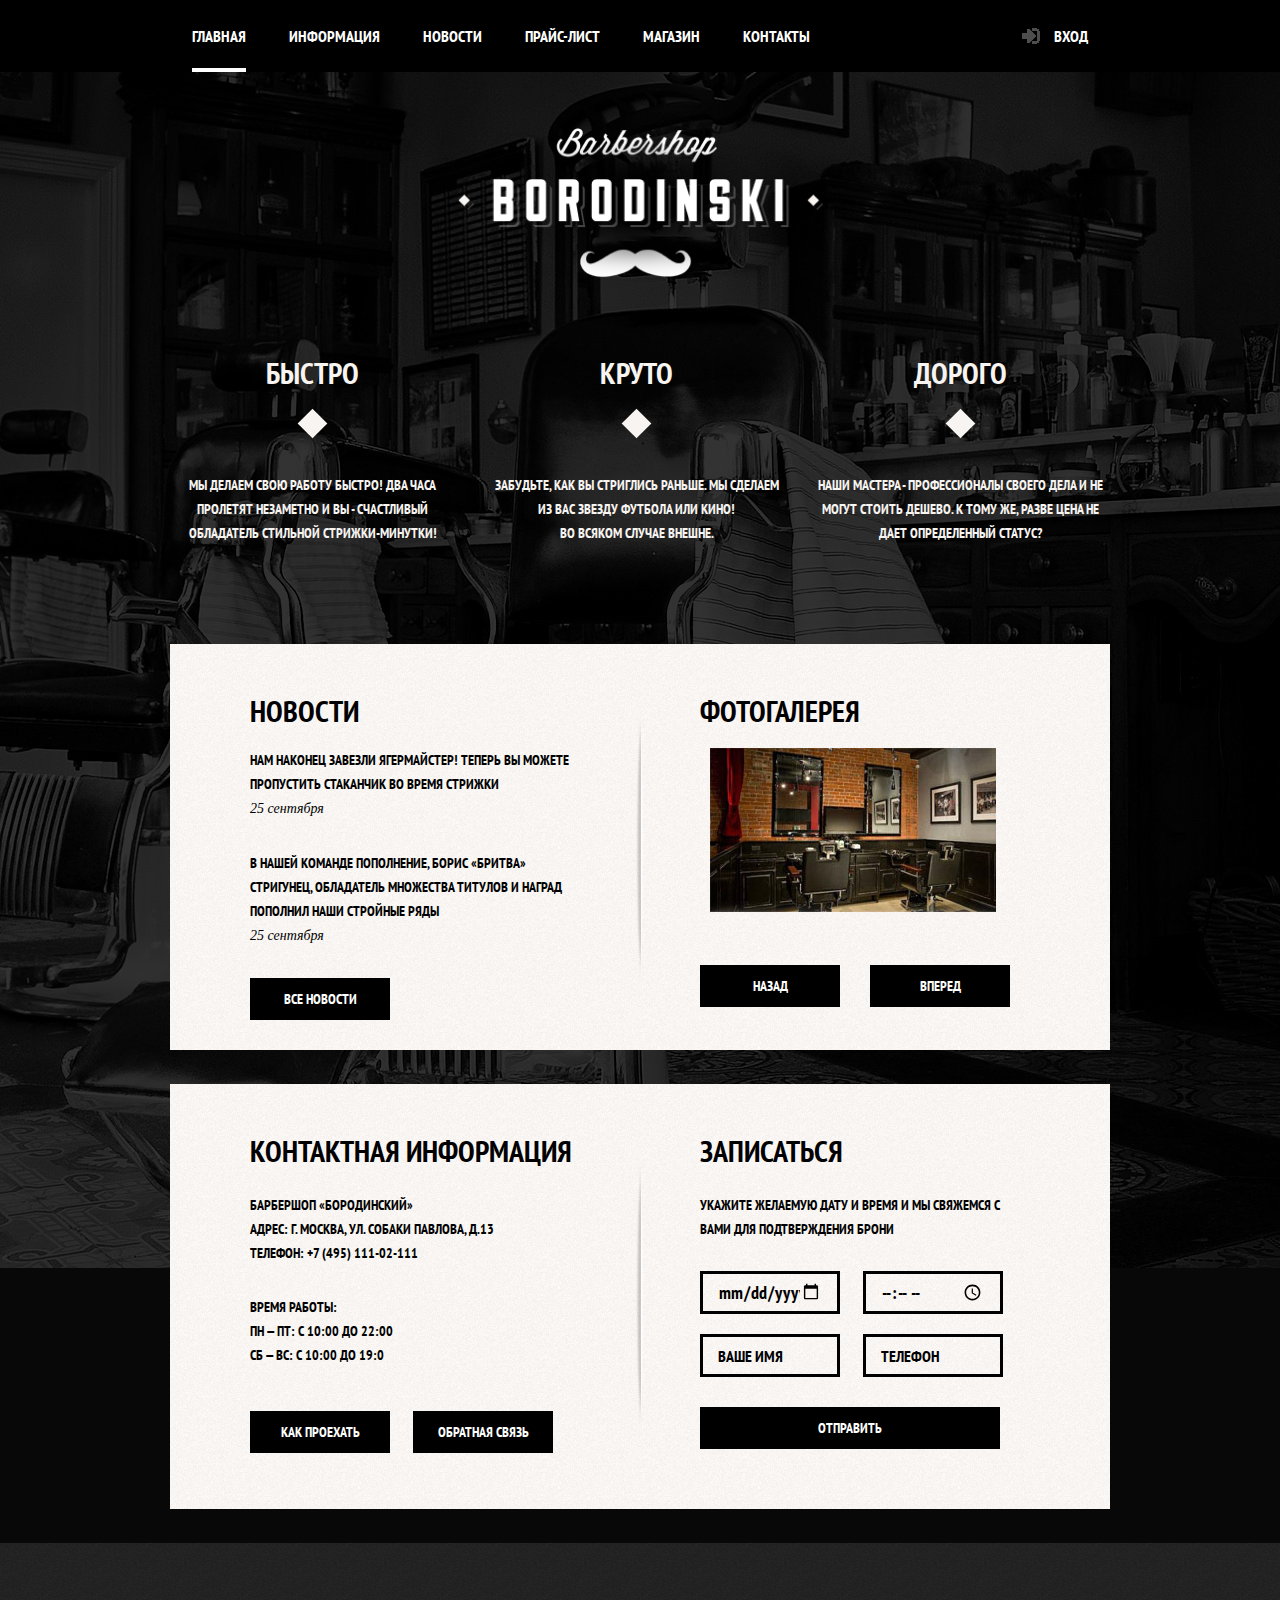
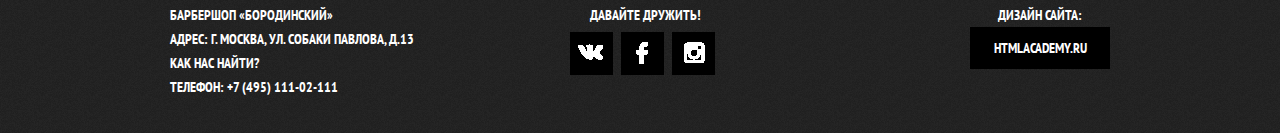
<file: index.html>
<!DOCTYPE html>
<html>

<head>
    <meta charset="utf-8">
    <meta name="keywords" content="Барбершоп «Бородинский»">
    <meta name="description" content="Мы делаем свою работу быстро! Забудьте, как вы стриглись раньше. Мы сделаем из вас звезду футбола или кино! Наши мастера - профессионалы своего дела.">
    <title>Барбершоп «Бородинский»</title>
    <link href="style/normalize.css" rel="stylesheet">
    <link href="style/style.min.css" rel="stylesheet">
</head>

<body class="index">
    <header class="main-header">
        <div class="container clearfix">
            <nav class="main-navigation">
                <ul>
                    <li class="active">
                        <a href="#">Главная</a>
                    </li>
                    <li>
                        <a href="#">Информация</a>
                    </li>
                    <li>
                        <a href="#">Новости</a>
                    </li>
                    <li>
                        <a href="price.html">Прайс-лист</a>
                    </li>
                    <li>
                        <a href="shop.html">Магазин</a>
                    </li>
                    <li>
                        <a href="#">Контакты</a>
                    </li>
                </ul>
            </nav>
            <div class="user-block">
                <a href="login.html" class="login">Вход</a>
            </div>
        </div>
    </header>
    <div class="container">
        <figure class="logo">
            <a href="#" title="Барбершоп «Бородинский">
                <img src="images/logo-barbershop24.png" alt="Барбершоп «Бородинский»" width="365" height="200">
            </a>
        </figure>
        <section class="features-row clearfix">
            <div class="features-item">
                <div class="features-title">Быстро</div>
                <p>Мы делаем свою работу быстро! Два часа пролетят незаметно и вы - счастливый обладатель стильной стрижки-минутки!</p>
            </div>
            <div class="features-item">
                <div class="features-title">Круто</div>
                <p>Забудьте, как вы стриглись раньше. Мы сделаем из вас звезду футбола или кино!
                    <br>Во всяком случае внешне.</p>
            </div>
            <div class="features-item">
                <div class="features-title">Дорого</div>
                <p>Наши мастера - профессионалы своего дела и не могут стоить дешево. К тому же, разве цена не дает определенный статус?</p>
            </div>
        </section>
        <div class="index-content clearfix">
            <section class="content-column-left">
                <h2 class="content-column-title">Новости</h2>
                <ul class="news-preview">
                    <li><a href="#" title="News">Нам наконец завезли Ягермайстер! Теперь вы можете пропустить стаканчик во время стрижки</a>
                        <br>
                        <time datetime="2013-09-25">25 сентября</time>
                    </li>
                    <li><a href="#" title="News">В нашей команде пополнение, Борис «Бритва» Стригунец, обладатель множества титулов и наград пополнил наши стройные ряды</a>
                        <br>
                        <time datetime="2013-09-25">25 сентября</time>
                    </li>
                </ul>
                <a href="#" class="btn">Все новости</a>
            </section>
            <section class="content-column-right">
                <h2 class="content-column-title">Фотогалерея</h2>
                <div class="gallery">
                    <figure class="gallery-content">
                        <a href="pictures/gallery-1.jpg" title="Салон"><img src="pictures/gallery-1.jpg" width="143px" height="82" alt="Салон"></a>
                        <a href="pictures/shop-item-2.jpg" title="Салон"><img src="pictures/shop-item-2.jpg" width="143" height="82" alt="Салон"></a>
                        <a href="pictures/shop-item-3.jpg" title="Салон"><img src="pictures/shop-item-3.jpg" width="143" height="82" alt="Салон"></a>
                        <a href="pictures/shop-item-4.jpg" title="Салон"><img src="pictures/shop-item-4.jpg" width="143" height="82" alt="Салон"></a>
                    </figure>
                    <button class="btn gallery-prew" disabled>Назад</button>
                    <button class="btn gallery-next">Вперед</button>
                </div>
            </section>
        </div>
        <div class="index-content clearfix">
            <section class="content-column-left">
                <div class="main-contacts">
                    <h2 class="content-column-title">Контактная информация</h2>
                    <p>Барбершоп «Бородинский»
                        <br> Адрес: Г. МОСКВА, УЛ. СОБАКИ ПАВЛОВА, Д.13
                        <br> Телефон: +7 (495) 111-02-111</p>
                    <p>Время работы:
                        <br> пн — пт: с 10:00 до 22:00
                        <br> сб — вс: с 10:00 до 19:0</p>
                    <a href="map.html" class="btn open-map">Как проехать</a>
                    <a href="#" class="btn">Обратная связь</a>
                </div>
            </section>
            <section class="content-column-right">
                <div class="appointment-form">
                    <h2 class="content-column-title">Записаться</h2>
                    <p>Укажите желаемую дату и время и мы свяжемся с вами для подтверждения брони</p>
                    <form action="/echo" method="post">

                        <input type="date" name="date" id="appointment-form-date-id" placeholder="Дата" required>

                        <input type="time" name="time" id="appointment-form-time-id" placeholder="Время" required>

                        <input type="text" name="name" id="appointment-form-name-id" placeholder="Ваше Имя" required autocomplete="on">

                        <input type="tel" name="tel" id="appointment-form-tel-id" placeholder="Телефон" required autocomplete="on">

                        <button type="submit" class="btn">Отправить</button>
                    </form>
                </div>
            </section>
        </div>
    </div>
    <footer class="main-footer">
        <div class="container clearfix">
            <section class="footer-contacts">
                <p>Барбершоп «Бородинский»
                    <br> Адрес: Г. МОСКВА, УЛ. СОБАКИ ПАВЛОВА, Д.13
                    <br>
                    <a href="map.html" class="open-map-foot">Как нас найти?</a>
                    <br> телефон: +7 (495) 111-02-111</p>
            </section>
            <section class="footer-social">
                <p>Давайте дружить!</p>
                <a href="https://vk.com" class="social-btn social-btn-vk"></a>
                <a href="https://www.facebook.com" class="social-btn social-btn-fb"></a>
                <a href="https://www.instagram.com" class="social-btn social-btn-inst"></a>
            </section>
            <section class="footer-copyright">
                <p>Дизайн сайта:</p>
                <a href="#" class="btn">htmlacademy.ru</a>
            </section>
        </div>
    </footer>
    <article class="login-form">
        <div class="login-form-conteiner">
            <div class="login-form-close icon-cancel-1"></div>
            <h2>Личный кабинет</h2>
            <p>Введите пожалуйста свой логин и пароль
                <br>
                <a href="#" class="remember-pass">Если вы забыли пароль</a>
            </p>
            <form action="/login" method="post">
                <div class="login-name-icon">
                    <input type="text" name="login" id="login-id" class="login-name" placeholder="Логин" required autocomplete="on">
                </div>
                <div class="login-password-icon">
                    <input type="password" name="password" id="password-id" class="login-password" placeholder="Пароль" required>
                    <br>
                </div>
                <input type="checkbox" name="checkbox" class="login-check" id="check-id" checked>
                <label for="check-id">Запомните меня</label>
                <a href="#" class="decoration-underline">Я забыл пароль!</a>
                <button type="submit" name="login-submit" class="btn">Войти</button>
            </form>
        </div>
    </article>
    <div class="map" id="map-id">
        <div class="map-close icon-cancel-1"></div>
    </div>
    <script src="script/script.min.js"></script>
    <script type="text/javascript" charset="utf-8" src="https://api-maps.yandex.ru/services/constructor/1.0/js/?sid=WlRMwhQLtx2tWfFkmaZUlY55boz_WiH5&width=766&height=561&lang=ru_RU&sourceType=constructor&id=map-id"></script>
</body>

</html>
</file>
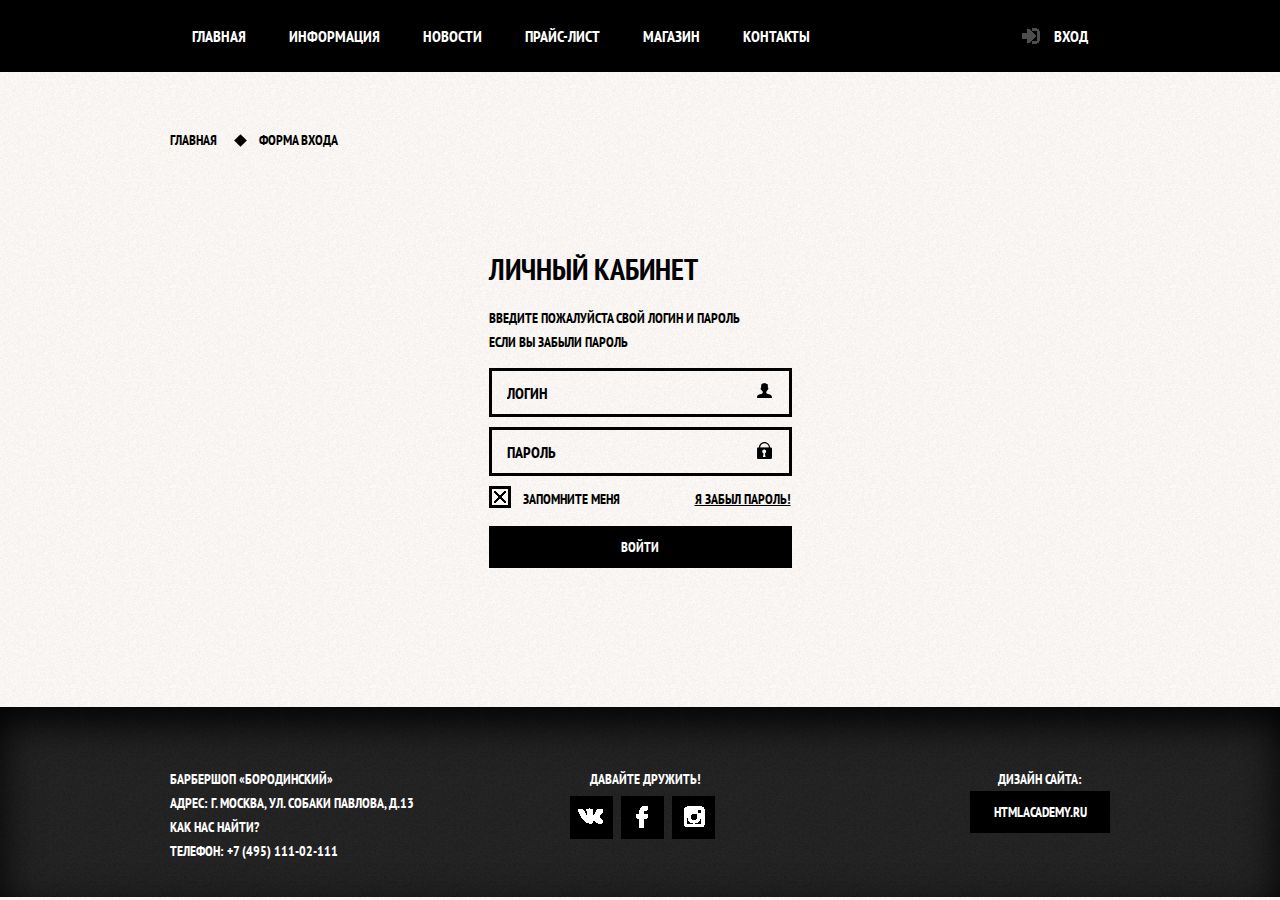
<file: login.html>
<!doctype html>

<html>

<head>
    <meta charset="utf-8">
    <meta name="keywords" content="Барбершоп «Бородинский»">
    <meta name="description" content="Барбершоп «Бородинский» Форма входа.">
    <title>Барбершоп «Бородинский»</title>
    <link href="style/normalize.css" rel="stylesheet">
    <link href="style/style.min.css" rel="stylesheet">
</head>

<body class="login-body">
    <header class="main-header">
        <div class="container clearfix">
            <nav class="main-navigation">
                <ul>
                    <li>
                        <a href="index.html">Главная</a>
                    </li>
                    <li>
                        <a href="#">Информация</a>
                    </li>
                    <li>
                        <a href="#">Новости</a>
                    </li>
                    <li>
                        <a href="price.html">Прайс-лист</a>
                    </li>
                    <li>
                        <a href="shop.html">Магазин</a>
                    </li>
                    <li>
                        <a href="#">Контакты</a>
                    </li>
                </ul>
            </nav>
            <div class="user-block">
                <a href="login.html" class="login">Вход</a>
            </div>
        </div>
    </header>
    <div class="container clearfix">
        <nav class="bread-crumbs">
            <ul>
                <li><a href="index.html">Главная</a></li>
                <li class="add-elem">Форма входа</li>
            </ul>
        </nav>
        <article class="login-form">
            <div class="login-form-conteiner">
               
                <h2>Личный кабинет</h2>
                <p>Введите пожалуйста свой логин и пароль
                    <br>
                    <a href="#" class="remember-pass">Если вы забыли пароль</a>
                </p>
                <form action="/login" method="post">
                    <div class="login-name-icon">
                        <input type="text" name="login" id="login-id" class="login-name" placeholder="Логин" required autocomplete="on">
                        
                    </div>
                    <div class="login-password-icon">
                        <input type="password" name="password" id="password-id" class="login-password" placeholder="Пароль" required>
                        <br>
                        
                    </div>
                    <input type="checkbox" name="checkbox" class="login-check" id="check-id" checked>
                    <label for="check-id">Запомните меня</label>
                    <a href="#" class="decoration-underline">Я забыл пароль!</a>
                    <button type="submit" name="login-submit" class="btn">Войти</button>
                </form>
            </div>
        </article>
    </div>
    <footer class="main-footer">
        <div class="container clearfix">
            <section class="footer-contacts">
                <p>Барбершоп «Бородинский»
                    <br> Адрес: Г. МОСКВА, УЛ. СОБАКИ ПАВЛОВА, Д.13
                    <br>
                    <a href="map.html" class="open-map-foot">Как нас найти?</a>
                    <br> телефон: +7 (495) 111-02-111</p>
            </section>
            <section class="footer-social">
                <p>Давайте дружить!</p>
                <a href="https://vk.com" class="social-btn social-btn-vk"></a>
                <a href="https://www.facebook.com" class="social-btn social-btn-fb"></a>
                <a href="https://www.instagram.com" class="social-btn social-btn-inst"></a>
            </section>
            <section class="footer-copyright">
                <p>Дизайн сайта:</p>
                <a href="#" class="btn">htmlacademy.ru</a>
            </section>
        </div>
    </footer>
</body>

</html>
</file>
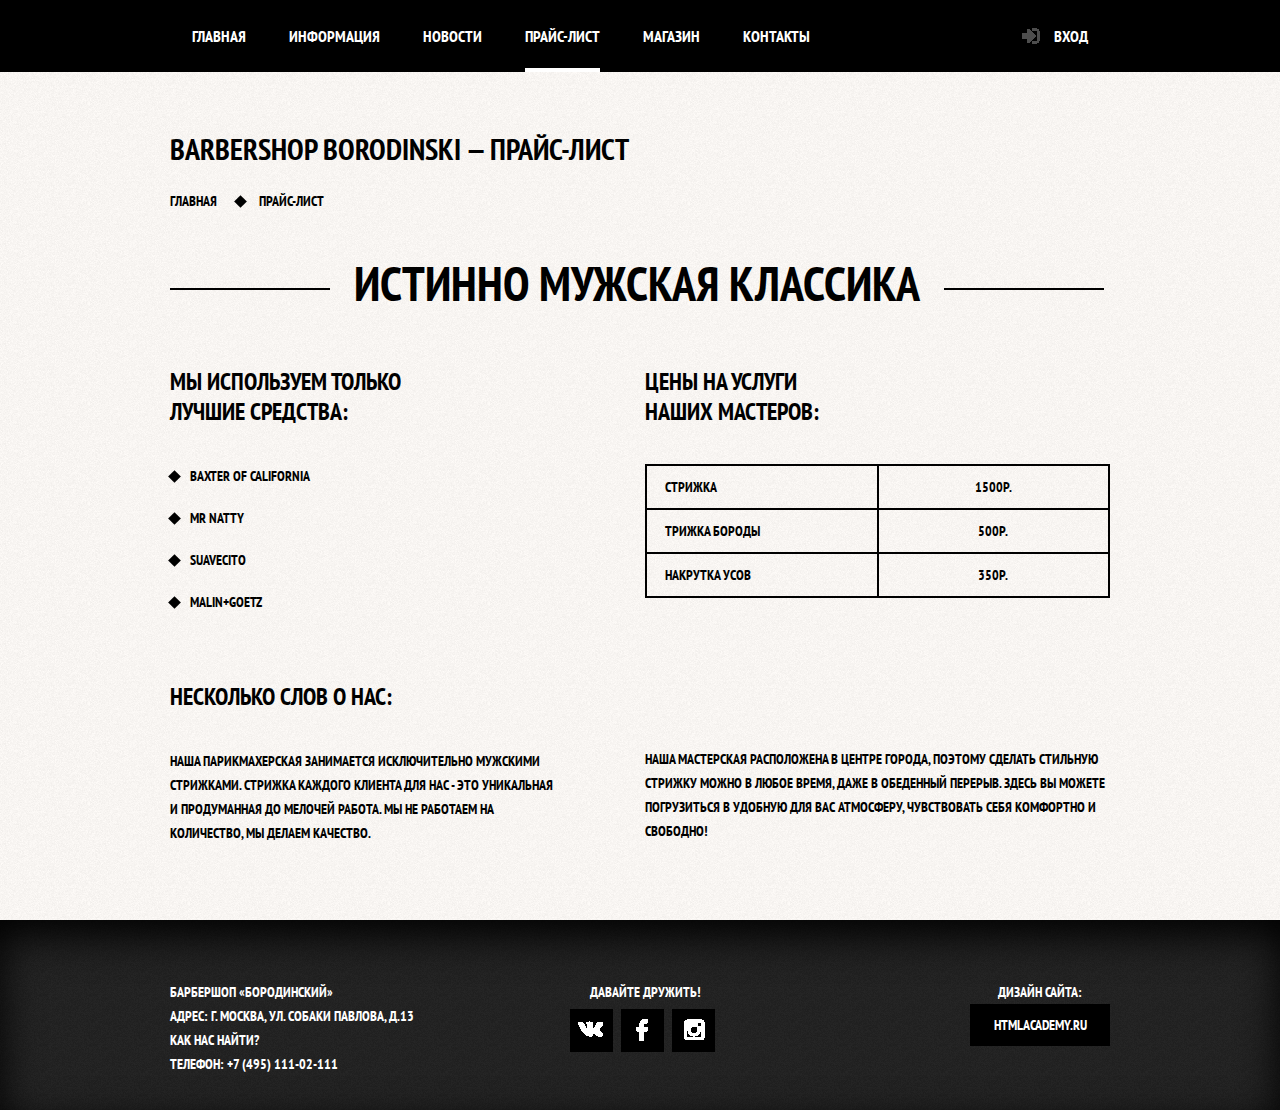
<file: price.html>
<!DOCTYPE html>
<html>

<head>
    <meta charset="utf-8">
    <meta name="keywords" content="BARBERSHOP BORODINSKI — ПРАЙС-ЛИСТ, ИСТИННО МУЖСКАЯ КЛАССИКА">
    <meta name="description" content="Наша парикмахерская занимается исключительно мужскими стрижками. Стрижка каждого клиента для нас - это уникальная и продуманная до мелочей работа. Мы не работаем на количество, мы делаем качество.">
    <title>Барбершоп «Бородинский»</title>
    <link href="style/normalize.css" rel="stylesheet">
    <link href="style/style.min.css" rel="stylesheet">
</head>

<body class="price-body">
    <header class="main-header">
        <div class="container clearfix">
            <nav class="main-navigation">
                <ul>
                    <li>
                        <a href="index.html">Главная</a>
                    </li>
                    <li>
                        <a href="#">Информация</a>
                    </li>
                    <li>
                        <a href="#">Новости</a>
                    </li>
                    <li class="active">
                        <a href="#">Прайс-лист</a>
                    </li>
                    <li>
                        <a href="shop.html">Магазин</a>
                    </li>
                    <li>
                        <a href="#">Контакты</a>
                    </li>
                </ul>
            </nav>
            <div class="user-block">
                <a href="login.html" class="login">Вход</a>
            </div>
        </div>
    </header>
    <div class="container clearfix">
        <header class="price-header">
            <h1>BARBERSHOP BORODINSKI — ПРАЙС-ЛИСТ</h1>
            <nav class="bread-crumbs">
                <ul>
                    <li><a href="index.html">Главная</a></li>
                    <li class="add-elem"><a href="#">Прайс-лист</a></li>
                </ul>
            </nav>
        </header>
        <main class="price-main clearfix">
            <h2 class="main-title">ИСТИННО МУЖСКАЯ КЛАССИКА</h2>
            <div class="column-left">
                <h2 class="column-title">МЫ ИСПОЛЬЗУЕМ ТОЛЬКО<br> ЛУЧШИЕ СРЕДСТВА:</h2>
                <ul class="best-means">
                    <li class="add-elem">Baxter of California</li>
                    <li class="add-elem">Mr Natty</li>
                    <li class="add-elem">Suavecito</li>
                    <li class="add-elem">Malin+Goetz</li>
                </ul>
            </div>
            <div class="column-right">
                <table class="table-price">
                    <caption class="column-title">ЦЕНЫ НА УСЛУГИ
                        <br> НАШИХ МАСТЕРОВ:</caption>
                    <tr>
                        <td>Стрижка</td>
                        <td>1500р.</td>
                    </tr>
                    <tr>
                        <td>Трижка бороды</td>
                        <td>500р.</td>
                    </tr>
                    <tr>
                        <td>Накрутка усов</td>
                        <td>350р.</td>
                    </tr>
                </table>
            </div>
        </main>
        <article class="about-us clearfix">
            <div class="column-left">
                <h2 class="column-title">НЕСКОЛЬКО СЛОВ О НАС:</h2> Наша парикмахерская занимается исключительно мужскими стрижками. Стрижка каждого клиента для нас - это уникальная и продуманная до мелочей работа. Мы не работаем на количество, мы делаем качество.
            </div>
            <div class="column-right">
                Наша мастерская расположена в центре города, поэтому сделать стильную стрижку можно в любое время, даже в обеденный перерыв. Здесь вы можете погрузиться в удобную для вас атмосферу, чувствовать себя комфортно и свободно!
            </div>
        </article>
    </div>
    <footer class="main-footer">
        <div class="container clearfix">
            <section class="footer-contacts">
                <p>Барбершоп «Бородинский»
                    <br> Адрес: Г. МОСКВА, УЛ. СОБАКИ ПАВЛОВА, Д.13
                    <br>
                    <a href="map.html" class="open-map-foot">Как нас найти?</a>
                    <br> телефон: +7 (495) 111-02-111</p>
            </section>
            <section class="footer-social">
                <p>Давайте дружить!</p>
                <a href="https://vk.com" class="social-btn social-btn-vk"></a>
                <a href="https://www.facebook.com" class="social-btn social-btn-fb"></a>
                <a href="https://www.instagram.com" class="social-btn social-btn-inst"></a>
            </section>
            <section class="footer-copyright">
                <p>Дизайн сайта:</p>
                <a href="#" class="btn">htmlacademy.ru</a>
            </section>
        </div>
    </footer>
    <article class="login-form">
        <div class="login-form-conteiner">
            <div class="login-form-close icon-cancel-1"></div>
            <h2>Личный кабинет</h2>
            <p>Введите пожалуйста свой логин и пароль
                <br>
                <a href="#" class="remember-pass">Если вы забыли пароль</a>
            </p>
            <form action="/login" method="post">
                <div class="login-name-icon">
                    <input type="text" name="login" id="login-id" class="login-name" placeholder="Логин" required autocomplete="on">
                    <label for="login-id" class="login-label">ЛОГИН </label>
                </div>
                <div class="login-password-icon">
                    <input type="password" name="password" id="password-id" class="login-password" placeholder="Пароль" required>
                    <br>
                    <label for="password-id" class="pass-label">ПАРОЛЬ </label>
                </div>
                <input type="checkbox" name="checkbox" class="login-check" id="check-id" checked>
                <label for="check-id">Запомните меня</label>
                <a href="#" class="decoration-underline">Я забыл пароль!</a>
                <button type="submit" name="login-submit" class="btn">Войти</button>
            </form>
        </div>
    </article>
    <div class="map" id="map-id">
        <div class="map-close icon-cancel-1"></div>
    </div>
    <script src="script/script.min.js"></script>
    <script>
        var openMapFoot=document.querySelector(".open-map-foot");
        var map=document.querySelector(".map");
        var mapClose=map.querySelector(".map-close");
        openMapFoot.addEventListener("click", function(event){
        event.preventDefault();
        map.classList.add("show-map");
        });
        mapClose.addEventListener("click", function(){
        map.classList.remove("show-map");
        });
    </script>
    <script type="text/javascript" charset="utf-8" src="https://api-maps.yandex.ru/services/constructor/1.0/js/?sid=WlRMwhQLtx2tWfFkmaZUlY55boz_WiH5&width=766&height=561&lang=ru_RU&sourceType=constructor&id=map-id"></script>
</body>

</html>
</file>
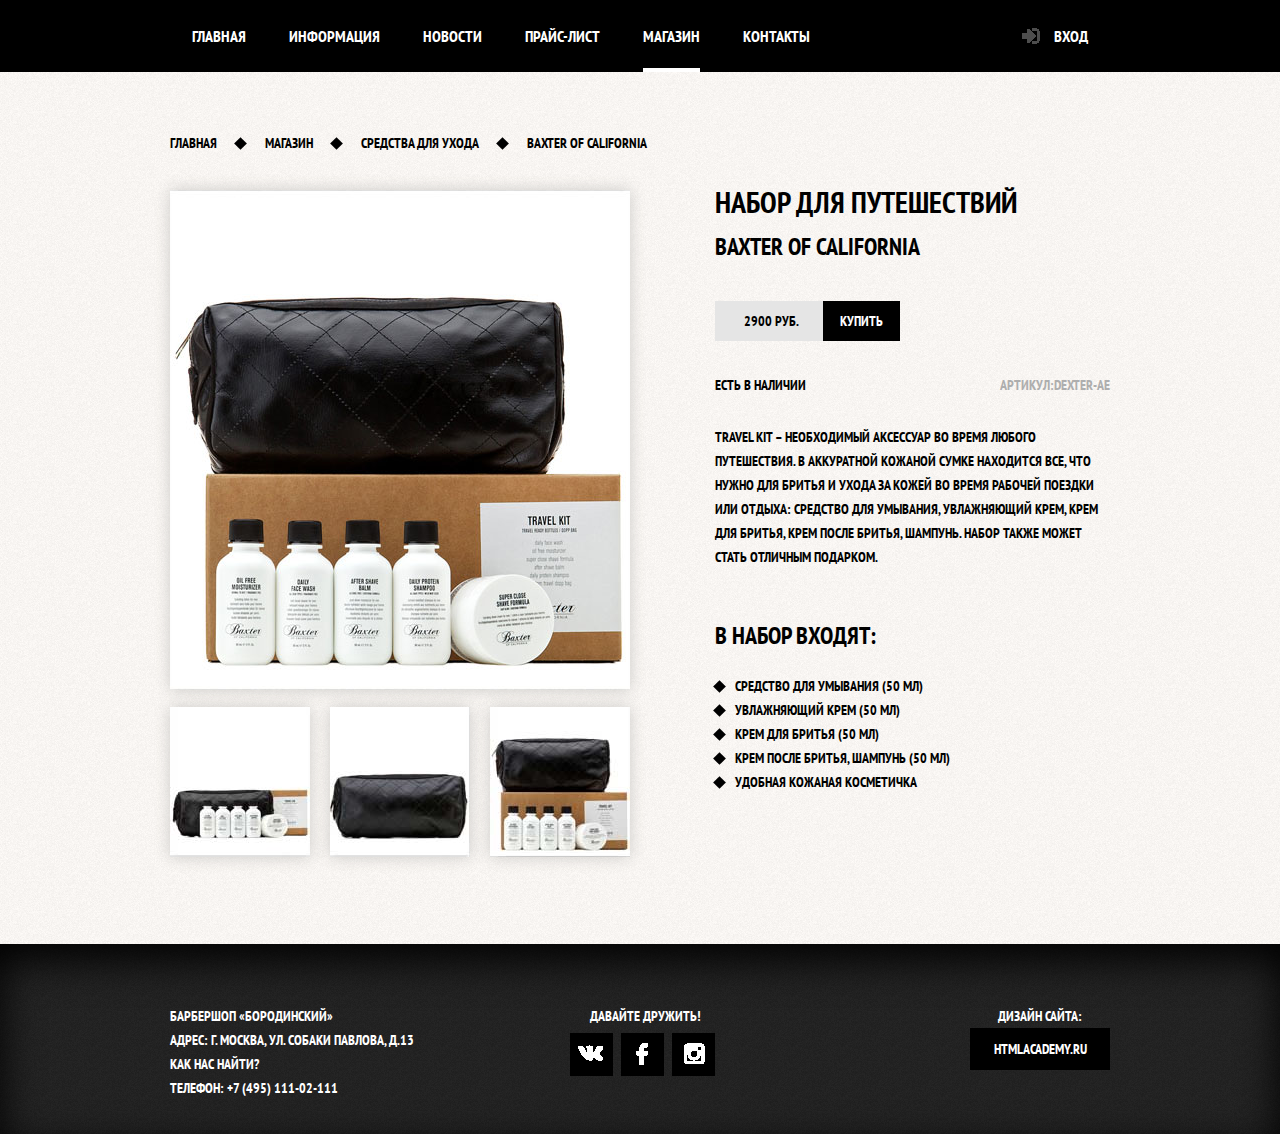
<file: product-page.html>
<!DOCTYPE html>
<html>

<head>
    <meta charset="utf-8">
    <meta name="keywords" content="Набор для путешествий - Baxter of California">
    <meta name="description" content="Travel Kit – необходимый аксессуар во время любого путешествия. В аккуратной кожаной сумке находится все, что нужно для бритья и ухода за кожей.">
    <title>Набор для путешествий</title>
    <link href="style/normalize.css" rel="stylesheet">
    <link href="style/style.min.css" rel="stylesheet">
</head>

<body class="product-page">
    <header class="main-header">
        <div class="container clearfix">
            <nav class="main-navigation">
                <ul>
                    <li>
                        <a href="index.html">Главная</a>
                    </li>
                    <li>
                        <a href="#">Информация</a>
                    </li>
                    <li>
                        <a href="#">Новости</a>
                    </li>
                    <li>
                        <a href="price.html">Прайс-лист</a>
                    </li>
                    <li class="active">
                        <a href="shop.html">Магазин</a>
                    </li>
                    <li>
                        <a href="#">Контакты</a>
                    </li>
                </ul>
            </nav>
            <div class="user-block">
                <a href="login.html" class="login">Вход</a>
            </div>
        </div>
    </header>
    <div class="container clearfix">
        <header class="product-header">
            <nav class="bread-crumbs">
                <ul>
                    <li>
                        <a href="index.html">Главная</a>
                    </li>
                    <li class="add-elem">
                        <a href="shop.html">Магазин</a>
                    </li>
                    <li class="add-elem">
                        <a href="#">Средства для ухода</a>
                    </li>
                    <li class="add-elem">
                        <a href="#">Baxter of California</a>
                    </li>
                </ul>
            </nav>
        </header>
        <main class="clearfix">
            <section class="main-column-left">
                <figure class="gallery-content">
                    <input type="radio" name="btn-Baxter-of-California" id="btn-Baxter-of-California-1-id">
                    <input type="radio" name="btn-Baxter-of-California" id="btn-Baxter-of-California-2-id">
                    <input type="radio" name="btn-Baxter-of-California" id="btn-Baxter-of-California-3-id" checked>
                    <div class="product-photo"></div>
                    <label for="btn-Baxter-of-California-1-id"><img src="pictures/btn-Baxter-of-California-1.jpg" alt="" width="140" height="150"></label>
                    <label for="btn-Baxter-of-California-2-id"><img src="pictures/btn-Baxter-of-California-2.jpg" alt="" width="140" height="150"></label>
                    <label for="btn-Baxter-of-California-3-id"><img src="pictures/btn-Baxter-of-California-3.jpg" alt="" width="140" height="150"></label>
                </figure>
            </section>
            <section class="main-column-right">
                <h1>Набор для путешествий</h1>
                <h2>Baxter of California</h2>
                <span class="price">2900 руб.</span>
                <button class="btn btn-price">Купить</button>
                <div class="wrap-art clearfix">
                    <div class="presence">
                        Есть в наличии
                    </div>
                    <div class="product-article">
                        Артикул:dexter-ae
                    </div>
                </div>
                <p>
                    Travel Kit – необходимый аксессуар во время любого путешествия. В аккуратной кожаной сумке находится все, что нужно для бритья и ухода за кожей во время рабочей поездки или отдыха: средство для умывания, увлажняющий крем, крем для бритья, крем после бритья, шампунь. Набор также может стать отличным подарком.
                </p>
                <h2>В набор входят:</h2>
                <ul class="kit">
                    <li class="add-elem">Средство для умывания (50 мл)</li>
                    <li class="add-elem">Увлажняющий крем (50 мл)</li>
                    <li class="add-elem">Крем для бритья (50 мл)</li>
                    <li class="add-elem">Крем после бритья, шампунь (50 мл)</li>
                    <li class="add-elem">Удобная кожаная косметичка</li>
                </ul>
            </section>
        </main>
    </div>
    <footer class="main-footer">
        <div class="container clearfix">
            <section class="footer-contacts">
                <p>Барбершоп «Бородинский»
                    <br> Адрес: Г. МОСКВА, УЛ. СОБАКИ ПАВЛОВА, Д.13
                    <br>
                    <a href="map.html" class="open-map-foot">Как нас найти?</a>
                    <br> телефон: +7 (495) 111-02-111</p>
            </section>
            <section class="footer-social">
                <p>Давайте дружить!</p>
                <a href="https://vk.com" class="social-btn social-btn-vk"></a>
                <a href="https://www.facebook.com" class="social-btn social-btn-fb"></a>
                <a href="https://www.instagram.com" class="social-btn social-btn-inst"></a>
            </section>
            <section class="footer-copyright">
                <p>Дизайн сайта:</p>
                <a href="#" class="btn">htmlacademy.ru</a>
            </section>
        </div>
    </footer>
    <article class="login-form">
        <div class="login-form-conteiner">
            <div class="login-form-close icon-cancel-1"></div>
            <h2>Личный кабинет</h2>
            <p>Введите пожалуйста свой логин и пароль
                <br>
                <a href="#" class="remember-pass">Если вы забыли пароль</a>
            </p>
            <form action="/login" method="post">
                <div class="login-name-icon">
                    <input type="text" name="login" id="login-id" class="login-name" placeholder="Логин" required autocomplete="on">
                    <label for="login-id" class="login-label">ЛОГИН </label>
                </div>
                <div class="login-password-icon">
                    <input type="password" name="password" id="password-id" class="login-password" placeholder="Пароль" required>
                    <br>
                    <label for="password-id" class="pass-label">ПАРОЛЬ </label>
                </div>
                <input type="checkbox" name="checkbox" class="login-check" id="check-id" checked>
                <label for="check-id">Запомните меня</label>
                <a href="#" class="decoration-underline">Я забыл пароль!</a>
                <button type="submit" name="login-submit" class="btn">Войти</button>
            </form>
        </div>
    </article>
    <div class="map" id="map-id">
        <div class="map-close icon-cancel-1"></div>
    </div>
    <script src="script/script.min.js"></script>
    <script>
        var openMapFoot=document.querySelector(".open-map-foot");
        var map=document.querySelector(".map");
        var mapClose=map.querySelector(".map-close");
        openMapFoot.addEventListener("click", function(event){
        event.preventDefault();
        map.classList.add("show-map");
        });
        mapClose.addEventListener("click", function(){
        map.classList.remove("show-map");
        });
    </script>
    <script type="text/javascript" charset="utf-8" src="https://api-maps.yandex.ru/services/constructor/1.0/js/?sid=WlRMwhQLtx2tWfFkmaZUlY55boz_WiH5&width=766&height=561&lang=ru_RU&sourceType=constructor&id=map-id"></script>
</body>

</html>
</file>
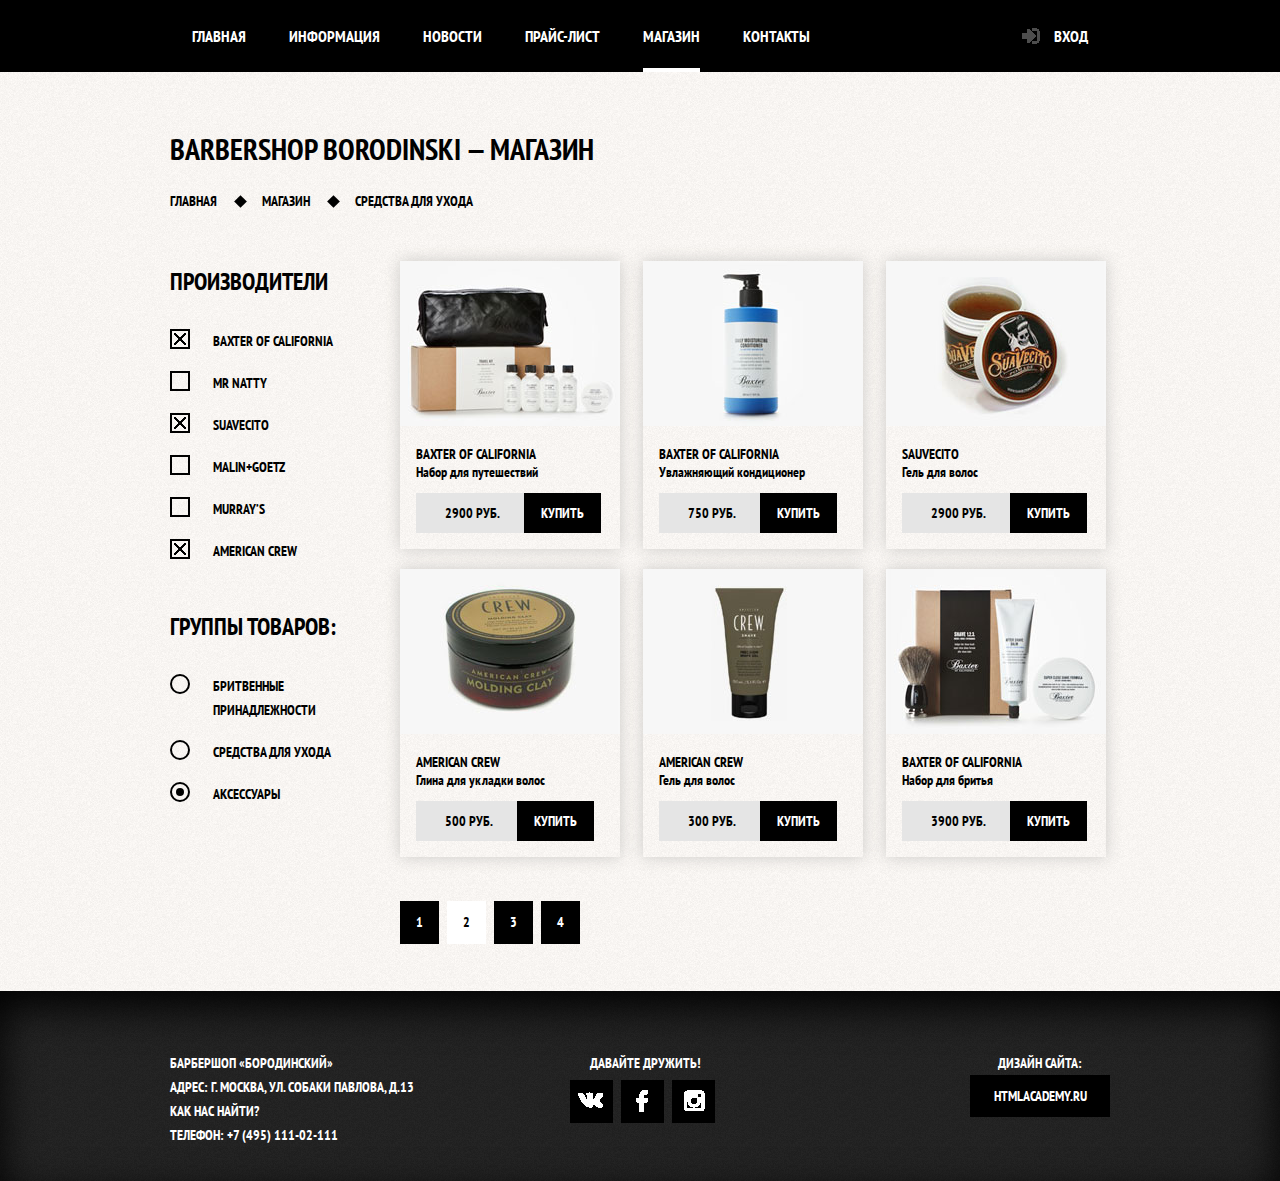
<file: shop.html>
<!DOCTYPE html>
<html>

<head>
    <meta charset="utf-8">
    <meta name="keywords" content="BARBERSHOP BORODINSKI — МАГАЗИН">
    <meta name="description" content="BARBERSHOP BORODINSKI — МАГАЗИН  case-normal Набор для бритья Murray’s">
    <title>BARBERSHOP BORODINSKI — МАГАЗИН</title>
    <link href="style/normalize.css" rel="stylesheet">
    <link href="style/style.min.css" rel="stylesheet">
</head>

<body class="shop">
    <header class="main-header">
        <div class="container clearfix">
            <nav class="main-navigation">
                <ul>
                    <li>
                        <a href="index.html">Главная</a>
                    </li>
                    <li>
                        <a href="#">Информация</a>
                    </li>
                    <li>
                        <a href="#">Новости</a>
                    </li>
                    <li>
                        <a href="price.html">Прайс-лист</a>
                    </li>
                    <li class="active">
                        <a href="shop.html">Магазин</a>
                    </li>
                    <li>
                        <a href="#">Контакты</a>
                    </li>
                </ul>
            </nav>
            <div class="user-block">
                <a href="login.html" class="login">Вход</a>
            </div>
        </div>
    </header>
    <div class="container clearfix">
        <header class="shop-header">
            <h1>BARBERSHOP BORODINSKI — МАГАЗИН</h1>
            <nav class="bread-crumbs">
                <ul>
                    <li><a href="index.html">ГЛАВНАЯ</a></li>
                    <li class="add-elem"><a href="#">МАГАЗИН</a></li>
                    <li class="add-elem"><a href="#">СРЕДСТВА ДЛЯ УХОДА</a></li>
                </ul>
            </nav>
        </header>
        <section class="side-bar">
            <h2>Производители</h2>
            <form action="/echo" method="post">
                <ul class="production-filter">
                    <li>
                        <input class="maker-elem" type="checkbox" name="Baxter-of-California" id="Baxter-of-California-id" checked>
                        <label for="Baxter-of-California-id">Baxter of California</label>
                    </li>
                    <li>
                        <input class="maker-elem" type="checkbox" name="Mr-Natty" id="Mr-Natty-id">
                        <label for="Mr-Natty-id">Mr Natty</label>
                    </li>
                    <li>
                        <input class="maker-elem" type="checkbox" name="Suavecito" id="Suavecito-id" checked>
                        <label for="Suavecito-id">Suavecito</label>
                    </li>
                    <li>
                        <input class="maker-elem" type="checkbox" name="Malin+Goetz" id="Malin+Goetz-id">
                        <label for="Malin+Goetz-id">Malin+Goetz</label>
                    </li>
                    <li>
                        <input class="maker-elem" type="checkbox" name="Murray’s" id="Murray’s-id">
                        <label for="Murray’s-id">Murray’s</label>
                    </li>
                    <li>
                        <input class="maker-elem" type="checkbox" name="American-Crew" id="American-Crew-id" checked>
                        <label for="American-Crew-id">American Crew</label>
                    </li>
                </ul>
                <h2>ГРУППЫ ТОВАРОВ:</h2>
                <ul class="product-group-filter">
                    <li>
                        <input class="group-elem" type="radio" checked name="product-group" value="razor" id="razor-id">
                        <label for="razor-id">Бритвенные принадлежности</label>
                    </li>
                    <li>
                        <input class="group-elem" type="radio" checked name="product-group" value="care" id="care-id">
                        <label for="care-id">Средства для ухода</label>
                    </li>
                    <li>
                        <input class="group-elem" type="radio" checked name="product-group" value="access" id="access-id">
                        <label for="access-id">Аксессуары</label>
                    </li>
                </ul>
            </form>
        </section>
        <main>
            <article class="card-item">
                <img src="pictures/shop-Baxter-of-California.jpg" height="165" width="220" alt="Набор для путешествий">
                <h1>
                Baxter of California <br>
                    <span class="case-normal">Набор для путешествий</span>
                </h1>
                <div class="price-buy">
                    <span class="price">2900 руб.</span>
                    <a href="product-page.html" class="btn buy">Купить</a>
                </div>
            </article>
            <article class="card-item">
                <img src="pictures/shop-item-2.jpg" height="165" width="220" alt="Увлажняющий кондиционер">
                <h1>
                Baxter of California<br>
                    <span class="case-normal">Увлажняющий кондиционер</span>
                </h1>
                <div class="price-buy">
                    <span class="price">750 руб.</span>
                    <a href="#" class="btn buy">Купить</a>
                </div>
            </article>
            <article class="card-item">
                <img src="pictures/shop-item-3.jpg" height="165" width="220" alt="Гель для волос">
                <h1>
                SAUVECITO<br>
                    <span class="case-normal">Гель для волос</span>
                </h1>
                <div class="price-buy">
                    <span class="price">2900 руб.</span>
                    <a href="#" class="btn buy">Купить</a>
                </div>
            </article>
            <article class="card-item">
                <img src="pictures/shop-item-4.jpg" height="165" width="220" alt="Глина для укладки волос">
                <h1>
                American crew<br>
                    <span class="case-normal">Глина для укладки волос</span>
                </h1>
                <div class="price-buy">
                    <span class="price">500 руб.</span>
                    <a href="#" class="btn buy">Купить</a>
                </div>
            </article>
            <article class="card-item">
                <img src="pictures/shop-item-5.jpg" height="165" width="220" alt="Гель для волос">
                <h1>
                AMERICAN CREW<br>
                    <span class="case-normal">Гель для волос</span>
                </h1>
                <div class="price-buy">
                    <span class="price">300 руб.</span>
                    <a href="#" class="btn buy">Купить</a>
                </div>
            </article>
            <article class="card-item">
                <img src="pictures/shop-item-6.jpg" height="165" width="220" alt="Набор для бритья">
                <h1>
                Baxter of California<br>
                    <span class="case-normal">Набор для бритья</span>
                </h1>
                <div class="price-buy">
                    <span class="price">3900 руб.</span>
                    <a href="#" class="btn buy">Купить</a>
                </div>
            </article>
            <div class="switches">
                <a href="#" class="btn switch">1</a>
                <a href="#" class="btn switch active">2</a>
                <a href="#" class="btn switch">3</a>
                <a href="#" class="btn switch">4</a>
            </div>
        </main>
    </div>
    <footer class="main-footer">
        <div class="container clearfix">
            <section class="footer-contacts">
                <p>Барбершоп «Бородинский»
                    <br> Адрес: Г. МОСКВА, УЛ. СОБАКИ ПАВЛОВА, Д.13
                    <br>
                    <a href="map.html" class="open-map-foot">Как нас найти?</a>
                    <br> телефон: +7 (495) 111-02-111</p>
            </section>
            <section class="footer-social">
                <p>Давайте дружить!</p>
                <a href="https://vk.com" class="social-btn social-btn-vk"></a>
                <a href="https://www.facebook.com" class="social-btn social-btn-fb"></a>
                <a href="https://www.instagram.com" class="social-btn social-btn-inst"></a>
            </section>
            <section class="footer-copyright">
                <p>Дизайн сайта:</p>
                <a href="#" class="btn">htmlacademy.ru</a>
            </section>
        </div>
    </footer>
    <article class="login-form">
        <div class="login-form-conteiner">
            <div class="login-form-close icon-cancel-1"></div>
            <h2>Личный кабинет</h2>
            <p>Введите пожалуйста свой логин и пароль
                <br>
                <a href="#" class="remember-pass">Если вы забыли пароль</a>
            </p>
            <form action="/login" method="post">
                <div class="login-name-icon">
                    <input type="text" name="login" id="login-id" class="login-name" placeholder="Логин" required autocomplete="on">
                    <label for="login-id" class="login-label">ЛОГИН </label>
                </div>
                <div class="login-password-icon">
                    <input type="password" name="password" id="password-id" class="login-password" placeholder="Пароль" required>
                    <br>
                    <label for="password-id" class="pass-label">ПАРОЛЬ </label>
                </div>
                <input type="checkbox" name="checkbox" class="login-check" id="check-id" checked>
                <label for="check-id">Запомните меня</label>
                <a href="#" class="decoration-underline">Я забыл пароль!</a>
                <button type="submit" name="login-submit" class="btn">Войти</button>
            </form>
        </div>
    </article>
    <div class="map" id="map-id">
        <div class="map-close icon-cancel-1"></div>
    </div>
    <script src="script/script.min.js"></script>
    <script>
        var openMapFoot=document.querySelector(".open-map-foot");
        var map=document.querySelector(".map");
        var mapClose=map.querySelector(".map-close");
        openMapFoot.addEventListener("click", function(event){
        event.preventDefault();
        map.classList.add("show-map");
        });
        mapClose.addEventListener("click", function(){
        map.classList.remove("show-map");
        });
    </script>
    <script type="text/javascript" charset="utf-8" src="https://api-maps.yandex.ru/services/constructor/1.0/js/?sid=WlRMwhQLtx2tWfFkmaZUlY55boz_WiH5&width=766&height=561&lang=ru_RU&sourceType=constructor&id=map-id"></script>
</body>

</html>
</file>
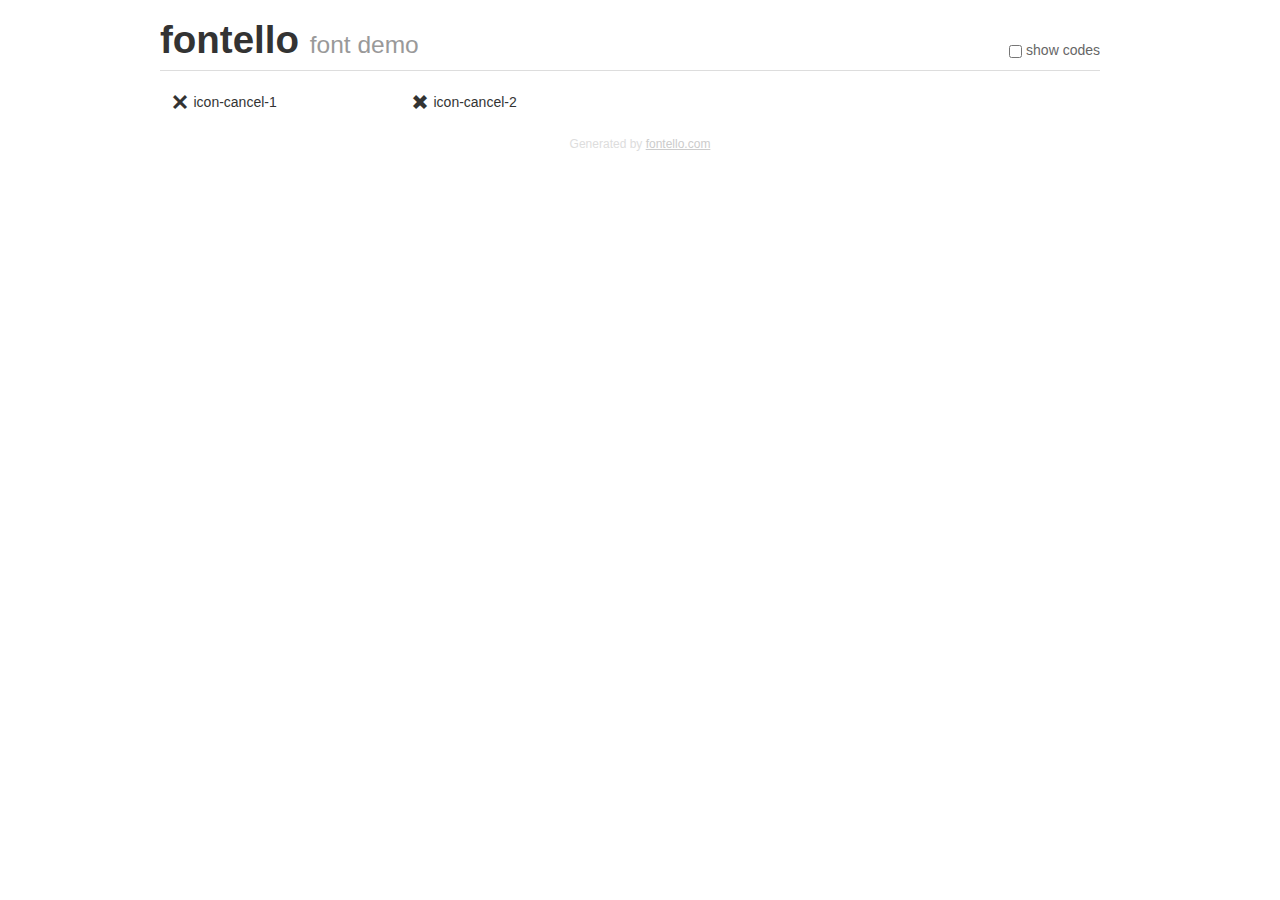
<file: fontello-barbershop/demo.html>
<!DOCTYPE html>
<html>
  <head><!--[if lt IE 9]><script language="javascript" type="text/javascript" src="//html5shim.googlecode.com/svn/trunk/html5.js"></script><![endif]-->
    <meta charset="UTF-8"><style>/*
 * Bootstrap v2.2.1
 *
 * Copyright 2012 Twitter, Inc
 * Licensed under the Apache License v2.0
 * http://www.apache.org/licenses/LICENSE-2.0
 *
 * Designed and built with all the love in the world @twitter by @mdo and @fat.
 */
.clearfix {
  *zoom: 1;
}
.clearfix:before,
.clearfix:after {
  display: table;
  content: "";
  line-height: 0;
}
.clearfix:after {
  clear: both;
}
html {
  font-size: 100%;
  -webkit-text-size-adjust: 100%;
  -ms-text-size-adjust: 100%;
}
a:focus {
  outline: thin dotted #333;
  outline: 5px auto -webkit-focus-ring-color;
  outline-offset: -2px;
}
a:hover,
a:active {
  outline: 0;
}
button,
input,
select,
textarea {
  margin: 0;
  font-size: 100%;
  vertical-align: middle;
}
button,
input {
  *overflow: visible;
  line-height: normal;
}
button::-moz-focus-inner,
input::-moz-focus-inner {
  padding: 0;
  border: 0;
}
body {
  margin: 0;
  font-family: "Helvetica Neue", Helvetica, Arial, sans-serif;
  font-size: 14px;
  line-height: 20px;
  color: #333;
  background-color: #fff;
}
a {
  color: #08c;
  text-decoration: none;
}
a:hover {
  color: #005580;
  text-decoration: underline;
}
.row {
  margin-left: -20px;
  *zoom: 1;
}
.row:before,
.row:after {
  display: table;
  content: "";
  line-height: 0;
}
.row:after {
  clear: both;
}
[class*="span"] {
  float: left;
  min-height: 1px;
  margin-left: 20px;
}
.container,
.navbar-static-top .container,
.navbar-fixed-top .container,
.navbar-fixed-bottom .container {
  width: 940px;
}
.span12 {
  width: 940px;
}
.span11 {
  width: 860px;
}
.span10 {
  width: 780px;
}
.span9 {
  width: 700px;
}
.span8 {
  width: 620px;
}
.span7 {
  width: 540px;
}
.span6 {
  width: 460px;
}
.span5 {
  width: 380px;
}
.span4 {
  width: 300px;
}
.span3 {
  width: 220px;
}
.span2 {
  width: 140px;
}
.span1 {
  width: 60px;
}
[class*="span"].pull-right,
.row-fluid [class*="span"].pull-right {
  float: right;
}
.container {
  margin-right: auto;
  margin-left: auto;
  *zoom: 1;
}
.container:before,
.container:after {
  display: table;
  content: "";
  line-height: 0;
}
.container:after {
  clear: both;
}
p {
  margin: 0 0 10px;
}
.lead {
  margin-bottom: 20px;
  font-size: 21px;
  font-weight: 200;
  line-height: 30px;
}
small {
  font-size: 85%;
}
h1 {
  margin: 10px 0;
  font-family: inherit;
  font-weight: bold;
  line-height: 20px;
  color: inherit;
  text-rendering: optimizelegibility;
}
h1 small {
  font-weight: normal;
  line-height: 1;
  color: #999;
}
h1 {
  line-height: 40px;
}
h1 {
  font-size: 38.5px;
}
h1 small {
  font-size: 24.5px;
}
body {
  margin-top: 90px;
}
.header {
  position: fixed;
  top: 0;
  left: 50%;
  margin-left: -480px;
  background-color: #fff;
  border-bottom: 1px solid #ddd;
  padding-top: 10px;
  z-index: 10;
}
.footer {
  color: #ddd;
  font-size: 12px;
  text-align: center;
  margin-top: 20px;
}
.footer a {
  color: #ccc;
  text-decoration: underline;
}
.the-icons {
  font-size: 14px;
  line-height: 24px;
}
.switch {
  position: absolute;
  right: 0;
  bottom: 10px;
  color: #666;
}
.switch input {
  margin-right: 0.3em;
}
.codesOn .i-name {
  display: none;
}
.codesOn .i-code {
  display: inline;
}
.i-code {
  display: none;
}
@font-face {
      font-family: 'fontello';
      src: url('./font/fontello.eot?56719522');
      src: url('./font/fontello.eot?56719522#iefix') format('embedded-opentype'),
           url('./font/fontello.woff?56719522') format('woff'),
           url('./font/fontello.ttf?56719522') format('truetype'),
           url('./font/fontello.svg?56719522#fontello') format('svg');
      font-weight: normal;
      font-style: normal;
    }
     
     
    .demo-icon
    {
      font-family: "fontello";
      font-style: normal;
      font-weight: normal;
      speak: none;
     
      display: inline-block;
      text-decoration: inherit;
      width: 1em;
      margin-right: .2em;
      text-align: center;
      /* opacity: .8; */
     
      /* For safety - reset parent styles, that can break glyph codes*/
      font-variant: normal;
      text-transform: none;
     
      /* fix buttons height, for twitter bootstrap */
      line-height: 1em;
     
      /* Animation center compensation - margins should be symmetric */
      /* remove if not needed */
      margin-left: .2em;
     
      /* You can be more comfortable with increased icons size */
      /* font-size: 120%; */
     
      /* Font smoothing. That was taken from TWBS */
      -webkit-font-smoothing: antialiased;
      -moz-osx-font-smoothing: grayscale;
     
      /* Uncomment for 3D effect */
      /* text-shadow: 1px 1px 1px rgba(127, 127, 127, 0.3); */
    }
     </style>
    <link rel="stylesheet" href="css/animation.css"><!--[if IE 7]><link rel="stylesheet" href="css/fontello-ie7.css"><![endif]-->
    <script>
      function toggleCodes(on) {
        var obj = document.getElementById('icons');
      
        if (on) {
          obj.className += ' codesOn';
        } else {
          obj.className = obj.className.replace(' codesOn', '');
        }
      }
      
    </script>
  </head>
  <body>
    <div class="container header">
      <h1>
        fontello
         <small>font demo</small>
      </h1>
      <label class="switch">
        <input type="checkbox" onclick="toggleCodes(this.checked)">show codes
      </label>
    </div>
    <div id="icons" class="container">
      <div class="row">
        <div title="Code: 0xe800" class="the-icons span3"><i class="demo-icon icon-cancel-1">&#xe800;</i> <span class="i-name">icon-cancel-1</span><span class="i-code">0xe800</span></div>
        <div title="Code: 0xe801" class="the-icons span3"><i class="demo-icon icon-cancel-2">&#xe801;</i> <span class="i-name">icon-cancel-2</span><span class="i-code">0xe801</span></div>
      </div>
    </div>
    <div class="container footer">Generated by <a href="http://fontello.com">fontello.com</a></div>
  </body>
</html>
</file>
<file: fontello-barbershop/css/fontello-ie7.css>
[class^="icon-"], [class*=" icon-"] {
  font-family: 'fontello';
  font-style: normal;
  font-weight: normal;
 
  /* fix buttons height */
  line-height: 1em;
 
  /* you can be more comfortable with increased icons size */
  /* font-size: 120%; */
}
 
.icon-cancel-1 { *zoom: expression( this.runtimeStyle['zoom'] = '1', this.innerHTML = '&#xe800;&nbsp;'); }
.icon-cancel-2 { *zoom: expression( this.runtimeStyle['zoom'] = '1', this.innerHTML = '&#xe801;&nbsp;'); }
</file>
<file: style/style.min.css>
@import url(https://fonts.googleapis.com/css?family=PT+Sans+Narrow:700,400&subset=cyrillic);.user-block,body{position:relative}.btn,.features-item,.footer-copyright p,.footer-social,.footer-social p{text-align:center}@font-face{font-family:fontello;src:url(../font/fontello.eot?39596511);src:url(../font/fontello.eot?39596511#iefix) format('embedded-opentype'),url(../font/fontello.woff2?39596511) format('woff2'),url(../font/fontello.woff?39596511) format('woff'),url(../font/fontello.ttf?39596511) format('truetype'),url(../font/fontello.svg?39596511#fontello) format('svg');font-weight:400;font-style:normal}[class*=" icon-"]:before,[class^=icon-]:before{font-family:fontello;font-style:normal;font-weight:400;speak:none;display:inline-block;text-decoration:inherit;width:1em;margin-right:.2em;text-align:center;font-variant:normal;text-transform:none;line-height:1em;margin-left:.2em;-webkit-font-smoothing:antialiased;-moz-osx-font-smoothing:grayscale}.icon-cancel-1:before{content:'\e800'}.icon-cancel-2:before{content:'\e801'}body{background-color:#2c2c2c;background-image:url(../images/bg-tint.png),url(../pictures/bg-main.jpg);background-repeat:no-repeat;background-position:50% 0;background-attachment:fixed;font-family:PT Sans Narrow,sans-serif;font-weight:700;font-size:14px;line-height:24px;text-transform:uppercase;min-width:960px;margin:0}.container{margin:0 auto;padding:0 10px;width:940px}.clearfix::after{content:'';display:table;clear:both}.active a::after,.features-title::after,.login::before{content:""}.main-header{margin-bottom:56px;background:#000}.main-navigation{float:left}.user-block{float:right}ul{list-style:none;margin:0;padding:0}.main-navigation li{display:inline-block;margin-right:-4px;vertical-align:middle}a{text-decoration:none}.main-navigation a,.user-block a{padding:24px 22px;display:block;color:#fff;font-size:16px}.content-column-title,.features-title{font-size:30px}.user-block a{padding-left:53px}.main-header a:hover{background-color:#242424}.active a:hover{background:0 0}.active a::after{display:block;border-bottom:4px solid #fff;margin-top:20px}.active a{padding-bottom:0}.login::before{display:block;position:absolute;width:18px;height:16px;background-image:url(../images/sprites.png);background-position:-41px -43px;background-repeat:no-repeat;top:28px;left:21px;opacity:.3}.user-block:hover .login::before{opacity:1}.logo{margin:0 auto 33px;width:365px;height:200px}.features-row{margin-bottom:85px;color:#f7f4f1}.features-item{float:left;width:285px;margin-right:39px}.features-item:last-child{margin-right:0}.features-title::after{display:block;width:21px;height:21px;background:#f7f4f1;margin:28px auto 39px;-webkit-transform:rotate(45deg);transform:rotate(45deg)}.index-content{padding:30px 80px;background:url(../images/bg-content-separator.png) center no-repeat,url(../images/bg-content.png) #f8f5f2;margin-bottom:34px}.appointment-form>*,.news-preview li{margin-bottom:30px}.content-column-left{float:left;width:330px}.content-column-right{float:right;width:330px}.content-column-left time{font-family:Georgia;font-weight:400;font-style:italic;text-transform:none}.appointment-form input,.btn,.login-name,.login-password{font-family:PT Sans Narrow,sans-serif;font-weight:700;outline:0;box-sizing:border-box}.news-preview a{color:#000}.btn{background:#000;color:#fff;display:inline-block;font-size:14px;text-transform:uppercase;vertical-align:middle;padding:16px 16px 17px;width:140px;height:42px;line-height:10px;border:none;cursor:pointer}.btn:hover{background-color:#663d15}.index-content button{margin-top:39px;margin-right:27px}.index .gallery-content{margin-left:10px;margin-right:0;height:164px;overflow-y:auto}.gallery-content a{margin-right:7px}.gallery .gallery-next,.gallery .gallery-prew{display:none}.footer-social a,.gallery-live .gallery-next,.gallery-live .gallery-prew{display:inline-block}.gallery-live .gallery-content{width:286px;height:164px;overflow:hidden}.gallery-live img{width:286px;height:164px}.gallery-live .gallery-next{margin-right:0}.main-contacts a{margin-right:20px;margin-top:30px}.main-contacts p{margin-top:30px}.appointment-form input{margin-right:20px;margin-bottom:20px;font-size:18px;padding:10px 15px;width:140px;height:43px;background:url(../images/bg-content.png) #f8f5f2;border:3px solid #000}.appointment-form input:focus{border-color:#663d15}.appointment-form button{margin-top:10px;width:300px}.appointment-form input::-webkit-input-placeholder{color:#000;text-transform:uppercase;font-size:16px}.appointment-form input::-moz-placeholder{color:#000;text-transform:uppercase;font-size:16px}.appointment-form input:-ms-input-placeholder{color:#000;text-transform:uppercase;font-size:16px}.appointment-form input::placeholder{color:#000;text-transform:uppercase;font-size:16px}.main-footer{min-height:190px;background:url(../images/bg-footer.png) #252525;margin-top:30px;color:#fff}.main-footer section{margin-top:60px}.footer-contacts a{color:#fff}.main-footer p{margin:0}.footer-contacts{float:left;width:255px;margin-right:120px}.footer-social{float:left;width:200px}.footer-copyright{float:right;width:140px}.social-btn{width:43px;height:43px;background-color:#000;margin-right:5px;margin-top:5px;background-image:url(../images/sprites.png)}.social-btn-vk{background-position:-473px -28px}.social-btn-vk:hover{background:url(../images/sprites.png) -528px -30px no-repeat #fff}.social-btn-fb{background-position:-277px -27px}.social-btn-fb:hover{background:url(../images/sprites.png) -328px -27px no-repeat #fff}.social-btn-inst{background-position:-380px -29px}.social-btn-inst:hover{background:url(../images/sprites.png) -426px -29px no-repeat #fff}.footer-copyright .btn:hover{background-color:#fff;color:#000}.login-form,.login-name,.login-password{background:url(../images/bg-content.png) #f8f5f2}.login-form{position:absolute;width:460px;height:395px;left:50%;top:120px;-webkit-transform:translateX(-50%);transform:translateX(-50%);padding-top:30px;box-shadow:0 0 10px #000;z-index:1;display:none}.login-body .login-form{display:block;position:static;margin:50px 50%;box-shadow:none}.login-form-conteiner{width:303px;margin:auto}.login-form h2{font-size:30px}.login-form a{color:#000}.login-name,.login-password{width:100%;padding:10px 35px 10px 15px;margin-bottom:10px;border:3px solid #000;font-size:18px}.login-name:focus,.login-password:focus{border-color:#663d15}.login-name::-webkit-input-placeholder,.login-password::-webkit-input-placeholder{color:#000;text-transform:uppercase;font-size:16px}.login-name::-moz-placeholder,.login-password::-moz-placeholder{color:#000;text-transform:uppercase;font-size:16px}.login-name:-ms-input-placeholder,.login-password:-ms-input-placeholder{color:#000;text-transform:uppercase;font-size:16px}.login-name::placeholder,.login-password::placeholder{color:#000;text-transform:uppercase;font-size:16px}.dis-none{display:none}.login-name-icon::after,.login-password-icon::after{top:15px;right:15px;display:table;width:20px;height:20px;content:''}.login-name-icon,.login-password-icon{position:relative}.login-name-icon::after{position:absolute;background:url(../images/sprites.png) -192px -42px no-repeat}.login-password-icon::after{position:absolute;background:url(../images/sprites.png) -240px -39px no-repeat}.login-check{display:none}.login-form label[for=check-id]::before{content:'';display:inline-block;width:16px;height:16px;border:3px solid #000;margin-right:12px;vertical-align:sub}.login-check:checked~label[for=check-id]::before{background:url(../images/sprites.png) -142px -41px no-repeat}.shop .side-bar label:hover,label[for=check-id]:hover{cursor:pointer;color:#663d15}.decoration-underline{text-decoration:underline;margin-left:72px}.login-form button[name=login-submit]{width:100%;margin-top:15px}.login-form-close,.map-close{position:absolute;top:55px;right:-55px;width:21px;height:21px;cursor:pointer;font-family:fontello;font-size:22px;color:#818181}.login-form-close:hover,.map-close:hover{opacity:.7}.map{display:none;position:fixed;top:50%;left:50%;width:766px;height:561px;-webkit-transform:translate(-50%,-50%);transform:translate(-50%,-50%);border:7px solid #fff;box-shadow:0 30px 50px rgba(0,0,0,.7)}.static-map{margin:50px 50px 50px 50%;-webkit-transform:translateX(-50%);transform:translateX(-50%)}.show-login-form{display:block;-webkit-animation:appears-login-form ease-out .6s;animation:appears-login-form ease-out .6s}@-webkit-keyframes appears-login-form{0%{-webkit-transform:translate(-50%) scale(0);transform:translate(-50%) scale(0)}100%{-webkit-transform:translate(-50%) scale(1);transform:translate(-50%) scale(1)}}@keyframes appears-login-form{0%{-webkit-transform:translate(-50%) scale(0);transform:translate(-50%) scale(0)}100%{-webkit-transform:translate(-50%) scale(1);transform:translate(-50%) scale(1)}}.show-map{display:block;-webkit-animation:appears-map ease-out .6s;animation:appears-map ease-out .6s}@-webkit-keyframes appears-map{0%{-webkit-transform:translate(-50%,-50%) scale(0);transform:translate(-50%,-50%) scale(0)}100%{-webkit-transform:translate(-50%,-50%) scale(1);transform:translate(-50%,-50%) scale(1)}}@-webkit-keyframes appears-map-login-form{0%{-webkit-transform:translate(-50%,-50%) scale(0);transform:translate(-50%,-50%) scale(0)}100%{-webkit-transform:translate(-50%,-50%) scale(1);transform:translate(-50%,-50%) scale(1)}}@keyframes appears-map-login-form{0%{-webkit-transform:translate(-50%,-50%) scale(0);transform:translate(-50%,-50%) scale(0)}100%{-webkit-transform:translate(-50%,-50%) scale(1);transform:translate(-50%,-50%) scale(1)}}.login-body,.map-body,.price-body,.product-page,.shop{background:url(../images/bg-content.png) #f8f5f2}.price-header h1{font-size:30px;line-height:42px;margin-bottom:19px}.price-header .bread-crumbs{margin-bottom:58px}.bread-crumbs li{display:inline-block;margin-right:16px}.bread-crumbs a{color:#000}.add-elem::before{content:'';display:inline-block;width:9px;height:9px;background:#000;margin-right:14px;-webkit-transform:rotate(45deg);transform:rotate(45deg)}.price-body .main-title::after,.price-body .main-title::before{content:'';display:inline-block;width:160px;height:2px;background:#000;vertical-align:middle}.price-body .main-title{font-size:48px;vertical-align:middle;margin:0 auto 72px}.price-body .main-title::before{margin-right:24px}.price-body .main-title::after{margin-left:24px}.price-body .column-left{float:left;width:390px}.price-body .column-right{float:right;width:465px}.price-body .column-title{font-size:24px;line-height:30px;margin:0 0 37px}caption.column-title{text-align:left}.best-means li{margin-bottom:18px}.best-means .add-elem::before,.kit .add-elem::before{margin-right:11px}.table-price{border-collapse:collapse;width:100%}.table-price td{border:2px solid #000;width:50%;padding:9px 18px}.table-price td:last-child{text-align:center}.price-main{margin-bottom:50px}.about-us .column-right{margin-top:65px}.about-us{margin-bottom:45px}.login-body .main-footer,.map-body .main-footer,.price-body .main-footer,.product-page .main-footer,.shop .main-footer{box-shadow:inset 0 15px 40px #000}.card-item,.gallery-content img,.product-photo{box-shadow:0 0 15px #cccac7}.product-header{margin-top:59px;margin-bottom:35px}.product-header .add-elem::before,.shop-header .add-elem::before{margin-right:17px}.product-page .main-column-left{float:left;width:460px}.product-page .gallery-content{margin:0}.product-photo{width:460px;height:500px}.gallery-content input{display:none}input[id=btn-Baxter-of-California-1-id]:checked~.product-photo{background:url(../pictures/product-Baxter-of-California-1.jpg) no-repeat;background-size:cover}input[id=btn-Baxter-of-California-2-id]:checked~.product-photo{background:url(../pictures/product-Baxter-of-California-2.jpg) no-repeat;background-size:cover}input[id=btn-Baxter-of-California-3-id]:checked~.product-photo{background:url(../pictures/product-Baxter-of-California-3.jpg) no-repeat}.gallery-content label{display:inline-block;margin-top:17px;margin-right:17px;cursor:pointer}.gallery-content label:last-of-type{margin-right:0}.product-page .main-column-right{float:right;width:395px}.product-page .main-column-right h1{margin-top:0;font-size:30px;margin-bottom:21px}.product-page .main-column-right h2{font-size:24px;margin-bottom:42px}.price{background:#e5e5e5;padding:11px 25px 11px 29px;margin-right:-4px;vertical-align:middle}.main-column-right .btn-price,.price-buy .buy{padding:15px 17px;width:auto;height:auto}.wrap-art{margin-top:32px;margin-bottom:28px}.presence{float:left}.product-article{float:right;color:#aeaeae}.product-page .main-column-right p{margin-bottom:55px}.product-page .main-column-right h2:last-of-type{margin-bottom:26px}.product-page .main-footer{margin-top:80px}.shop-header .bread-crumbs{margin-bottom:48px}.shop-header h1{font-size:30px;line-height:42px;margin-bottom:19px}.shop .side-bar{float:left;width:210px}.shop .side-bar h2{font-size:24px;line-height:42px;margin-bottom:26px;margin-top:0}.shop .side-bar li{margin-bottom:18px}.shop .side-bar label{font-size:14px;line-height:24px;position:relative;padding-left:43px;display:inline-block}.product-group-filter label::before,.production-filter label::before{content:'';position:absolute;border:2px solid #000;left:0}.product-group-filter input,.production-filter input{display:none}.production-filter label::before{width:16px;height:16px}.production-filter input:checked+label::before{background:url(../images/sprites.png) -142px -41px no-repeat}.production-filter li:last-child{margin-bottom:43px}.product-group-filter label::before{width:8px;height:8px;border-radius:50%;padding:4px}.product-group-filter input:checked+label::before{background:#000;background-clip:content-box}.shop main{float:right;width:710px}.card-item{display:inline-block;vertical-align:middle;width:220px;height:288px;box-sizing:border-box;margin-right:20px;margin-bottom:20px}.card-item:nth-of-type(3n){margin-right:0}.card-item h1{font-size:14px;line-height:18px;margin:12px 16px}.case-normal{text-transform:none}.price-buy{text-align:left;margin-left:16px}.shop .switches{margin-top:24px}.shop .switch{width:auto;height:auto;margin-right:5px}.shop .main-footer{margin-top:47px}.switches .active{background:#fff;color:#000}
</file>
<file: fontello-barbershop/css/animation.css>
/*
   Animation example, for spinners
*/
.animate-spin {
  -moz-animation: spin 2s infinite linear;
  -o-animation: spin 2s infinite linear;
  -webkit-animation: spin 2s infinite linear;
  animation: spin 2s infinite linear;
  display: inline-block;
}
@-moz-keyframes spin {
  0% {
    -moz-transform: rotate(0deg);
    -o-transform: rotate(0deg);
    -webkit-transform: rotate(0deg);
    transform: rotate(0deg);
  }

  100% {
    -moz-transform: rotate(359deg);
    -o-transform: rotate(359deg);
    -webkit-transform: rotate(359deg);
    transform: rotate(359deg);
  }
}
@-webkit-keyframes spin {
  0% {
    -moz-transform: rotate(0deg);
    -o-transform: rotate(0deg);
    -webkit-transform: rotate(0deg);
    transform: rotate(0deg);
  }

  100% {
    -moz-transform: rotate(359deg);
    -o-transform: rotate(359deg);
    -webkit-transform: rotate(359deg);
    transform: rotate(359deg);
  }
}
@-o-keyframes spin {
  0% {
    -moz-transform: rotate(0deg);
    -o-transform: rotate(0deg);
    -webkit-transform: rotate(0deg);
    transform: rotate(0deg);
  }

  100% {
    -moz-transform: rotate(359deg);
    -o-transform: rotate(359deg);
    -webkit-transform: rotate(359deg);
    transform: rotate(359deg);
  }
}
@-ms-keyframes spin {
  0% {
    -moz-transform: rotate(0deg);
    -o-transform: rotate(0deg);
    -webkit-transform: rotate(0deg);
    transform: rotate(0deg);
  }

  100% {
    -moz-transform: rotate(359deg);
    -o-transform: rotate(359deg);
    -webkit-transform: rotate(359deg);
    transform: rotate(359deg);
  }
}
@keyframes spin {
  0% {
    -moz-transform: rotate(0deg);
    -o-transform: rotate(0deg);
    -webkit-transform: rotate(0deg);
    transform: rotate(0deg);
  }

  100% {
    -moz-transform: rotate(359deg);
    -o-transform: rotate(359deg);
    -webkit-transform: rotate(359deg);
    transform: rotate(359deg);
  }
}
</file>
